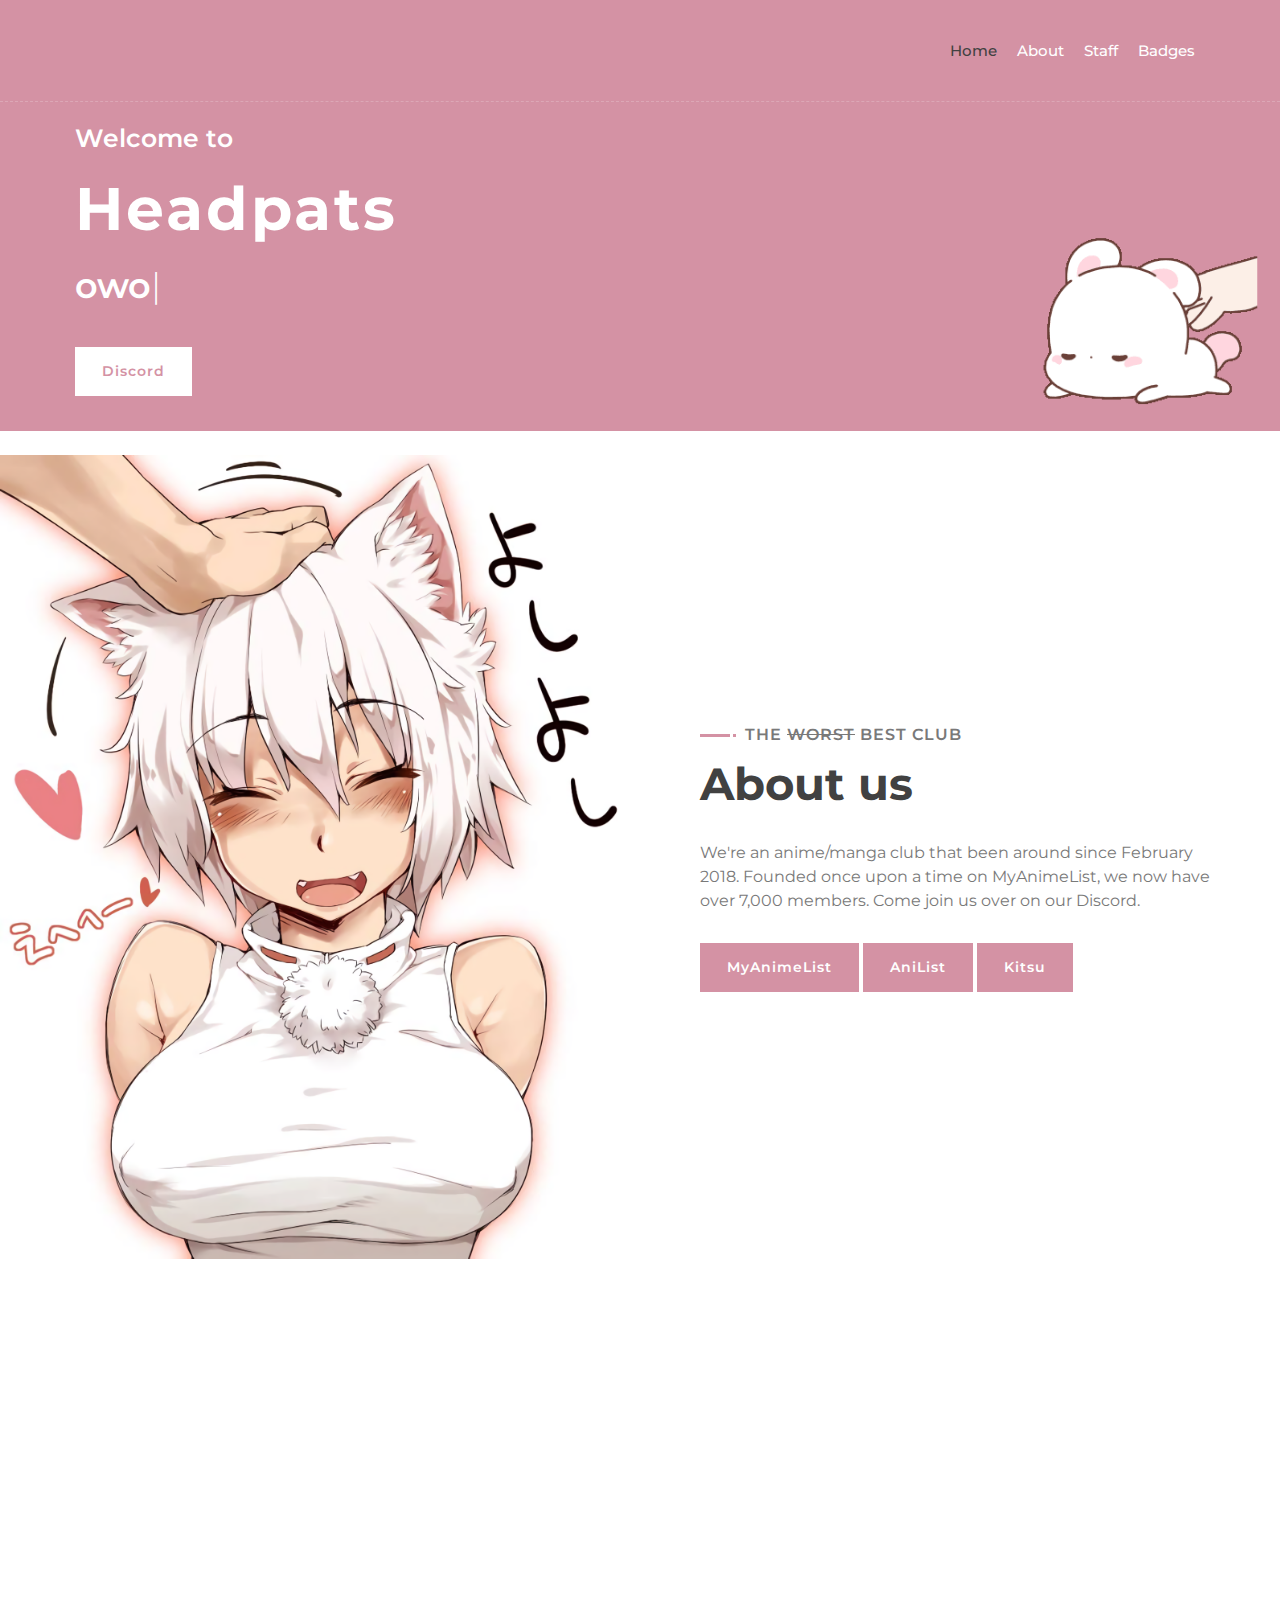
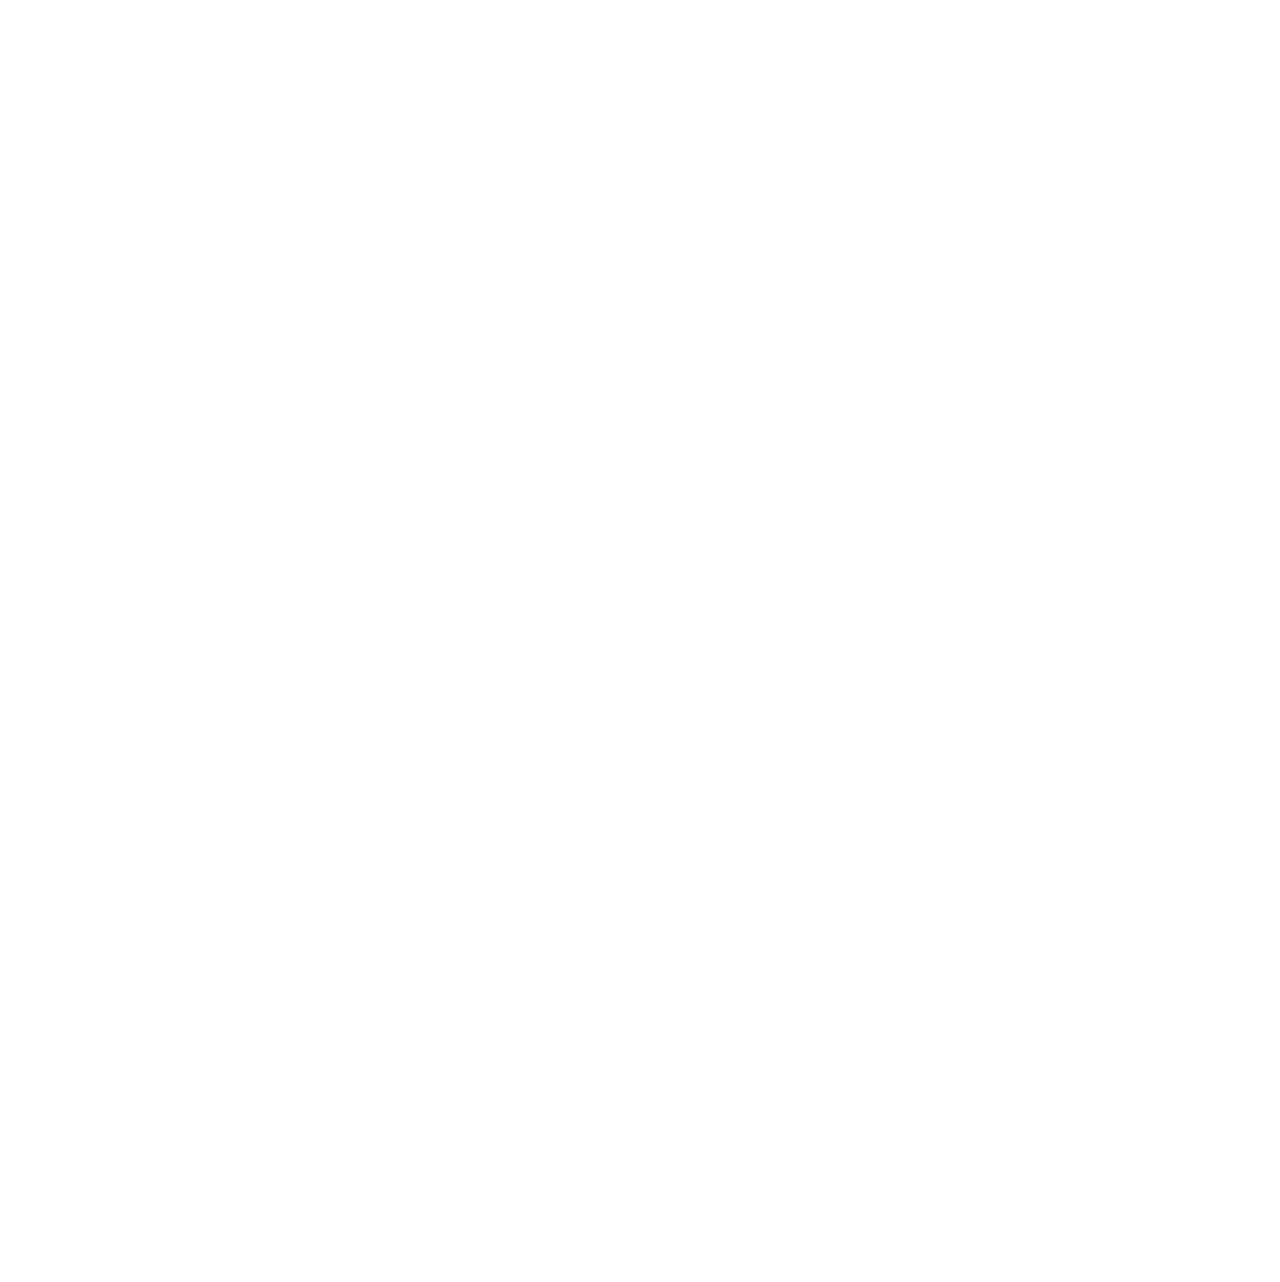
<file: index.html>
<!DOCTYPE html>
<html lang="en">
    <head>
        <meta charset="utf-8">
        <title>Headpats</title>
        <meta content="width=device-width, initial-scale=1.0" name="viewport">
        <meta content="headpats, headpat, anime, manga, club" name="keywords">
        <meta content="Hand goes on head." name="description">

        <!-- Favicon -->
        <link href="img/heart.ico" rel="icon">

        <!-- Google Font -->
        <link href="https://fonts.googleapis.com/css2?family=Montserrat:wght@300;400;500;600;700&display=swap" rel="stylesheet">

        <!-- CSS Libraries -->
        <link href="https://stackpath.bootstrapcdn.com/bootstrap/4.4.1/css/bootstrap.min.css" rel="stylesheet">
        <link href="https://cdnjs.cloudflare.com/ajax/libs/font-awesome/5.10.0/css/all.min.css" rel="stylesheet">
        <link href="lib/animate/animate.min.css" rel="stylesheet">
        <link href="lib/owlcarousel/assets/owl.carousel.min.css" rel="stylesheet">
        <link href="lib/lightbox/css/lightbox.min.css" rel="stylesheet">

        <!-- Template Stylesheet -->
        <link href="css/style.css" rel="stylesheet">
    </head>

    <body data-spy="scroll" data-target=".navbar" data-offset="51">
        <!-- Nav Bar Start -->
        <div class="navbar navbar-expand-lg bg-light navbar-light">
            <div class="container-fluid">
                <a href="index.html" class="navbar-brand"></a>
                <button type="button" class="navbar-toggler" data-toggle="collapse" data-target="#navbarCollapse">
                    <span class="navbar-toggler-icon"></span>
                </button>

                <div class="collapse navbar-collapse justify-content-between" id="navbarCollapse">
                    <div class="navbar-nav ml-auto">
                        <a href="#home" class="nav-item nav-link active">Home</a>
                        <a href="#about" class="nav-item nav-link">About</a>
						<a href="#staff" class="nav-item nav-link">Staff</a>
                        <a href="#badges" class="nav-item nav-link">Badges</a>
                    </div>
                </div>
            </div>
        </div>
        <!-- Nav Bar End -->


        <!-- Hero Start -->
        <div class="hero" id="home">
            <div class="container-fluid">
                <div class="row align-items-center">
                    <div class="col-sm-12 col-md-6">
                        <div class="hero-content">
                            <div class="hero-text">
                                <p>Welcome to</p>
                                <h1>Headpats</h1>
                                <h2></h2>
                                <div class="typed-text">owo, what's this?, *notices you have a hand*, uwu, someone's useful, *puts hand on head*, hehehe, your hand is so big, </div>
                            </div>
                            <div class="hero-btn">
                                <a class="btn" href="https://discord.gg/tvgPJGw" target="_blank">Discord</a>
                            </div>
                        </div>
                    </div>
                    <div class="col-sm-12 col-md-6 d-none d-md-block">
                        <div class="hero-image">
                            <img src="img/bunnypat-2.gif" alt="Hero Image">
                        </div>
                    </div>
                </div>
            </div>
        </div>
        <!-- Hero End -->
<br>		
        <!-- About Start -->
        <div class="about wow fadeInUp" data-wow-delay="0.1s" id="about">
            <div class="container-fluid">
                <div class="row align-items-center">
                    <div class="col-lg-6">
                        <div class="about-img hidewhensmall">
                            <img src="img/337222.png" alt="Image">
                        </div>
                    </div>
                    <div class="col-lg-6">
                        <div class="about-content">
                            <div class="section-header text-left">
                                <p>The <strike>worst</strike> best club</p>
                                <h2>About us</h2>
                            </div>
                            <div class="about-text">
                                <p>
                                    We're an anime/manga club that been around since February 2018. Founded once upon a time on MyAnimeList, we now have over 7,000 members. Come join us over on our Discord.
                                </p>
								
                            </div>
                            <div class="skills">
                             
                            </div>
                            <a class="btn" href="https://myanimelist.net/clubs.php?cid=75378" target="_blank">MyAnimeList</a> <a class="btn" href="https://anilist.co/forum/thread/20146" target="_blank">AniList</a> <a class="btn" href="https://kitsu.io/groups/headpats-92f104e5-ac66-4504-b067-1094f9f33c8c" target="_blank">Kitsu</a>
                        </div>
                    </div>
                </div>
            </div>
        </div>
        <!-- About End -->

		
        <!-- Testimonial Start -->
        <div class="testimonial wow fadeInUp" data-wow-delay="0.1s" id="staff">
            <div class="container">
                <div class="testimonial-icon">
                    <i class="fa fa-quote-left"></i>
                </div>
                <div class="owl-carousel testimonials-carousel">
					<div class="testimonial-item">
                        <div class="testimonial-img">
                            <img src="img/hands/veins.jpg" alt="Image">
                        </div>
                        <div class="testimonial-text">
                            <p>
                                "I love my.... uhh... (((degenerates in headpats)))"
                            </p>
                            <h3>Dad</h3>
                            <h4>Sensei</h4>
                        </div>
                    </div>
					<div class="testimonial-item">
                        <div class="testimonial-img">
                            <img src="img/hands/ritual.jpg" alt="Image">
                        </div>
                        <div class="testimonial-text">
                            <p>
                                "We need a competitive headpatting esports league"
                            </p>
                            <h3>BladeVortex</h3>
                            <h4>Senpai</h4>
                        </div>
                    </div>
                    <div class="testimonial-item">
                        <div class="testimonial-img">
                            <img src="img/hands/longegg.png" alt="Image">
                        </div>
                        <div class="testimonial-text">
                            <p>
                                "headpats more like HEADFATS haAAaaaAaa"
                            </p>
                            <h3>Mei</h3>
                            <h4>Sensei</h4>
                        </div>
                    </div>
                    <div class="testimonial-item">
                        <div class="testimonial-img">
                            <img src="img/hands/banana.jpg" alt="Image">
                        </div>
                        <div class="testimonial-text">
                            <p>
                                "I gave out so many headpats my computer crashed"
                            </p>
                            <h3>MrSearchEngine</h3>
                            <h4>Senpai</h4>
                        </div>
                    </div>
					<div class="testimonial-item">
                        <div class="testimonial-img">
                            <img src="img/hands/coffee.jpg" alt="Image">
                        </div>
                        <div class="testimonial-text">
                            <p>
                                "how dare you not give me headpat"
                            </p>
                            <h3>Gabae</h3>
                            <h4>Senpai</h4>
                        </div>
                    </div>
                    <div class="testimonial-item">
                        <div class="testimonial-img">
                            <img src="img/hands/pepper.jpg" alt="Image">
                        </div>
                        <div class="testimonial-text">
                            <p>
                                "so many headpats"
                            </p>
                            <h3>Yami</h3>
                            <h4>Sensei</h4>
                        </div>
                    </div>
					<div class="testimonial-item">
                        <div class="testimonial-img">
                            <img src="img/hands/murder.jpg" alt="Image">
                        </div>
                        <div class="testimonial-text">
                            <p>
                                "I will rob the headpat bank"
                            </p>
                            <h3>Aleraan</h3>
                            <h4>Senpai</h4>
                        </div>
                    </div>


					<div class="testimonial-item">
                        <div class="testimonial-img">
                            <img src="img/hands/veins3.jpg" alt="Image">
                        </div>
                        <div class="testimonial-text">
                            <p>
                                "the only bot worth using is headpats"
                            </p>
                            <h3>Espada Eddy</h3>
                            <h4>Sensei</h4>
                        </div>
                    </div>
					<div class="testimonial-item">
                        <div class="testimonial-img">
                            <img src="img/hands/grass.jpg" alt="Image">
                        </div>
                        <div class="testimonial-text">
                            <p>
                                "do you want egg too?"
                            </p>
                            <h3>Luna</h3>
                            <h4>Senpai</h4>
                        </div>
                    </div>
					<div class="testimonial-item">
                        <div class="testimonial-img">
                            <img src="img/hands/veins2.jpg" alt="Image">
                        </div>
                        <div class="testimonial-text">
                            <p>
                                "headpats is built on nonsense and @everyone"
                            </p>
                            <h3>Tree</h3>
                            <h4>Sensei</h4>
                        </div>
                    </div>
					<div class="testimonial-item">
                        <div class="testimonial-img">
                            <img src="img/hands/window.jpg" alt="Image">
                        </div>
                        <div class="testimonial-text">
                            <p>
                                "I wnt ma headpat"
                            </p>
                            <h3>Arca</h3>
                            <h4>Senpai</h4>
                        </div>
                    </div>
					<div class="testimonial-item">
                        <div class="testimonial-img">
                            <img src="img/hands/hair.jpg" alt="Image">
                        </div>
                        <div class="testimonial-text">
                            <p>
                                "No tagging the senpai. That's three headpats off from you."
                            </p>
                            <h3>Rahka</h3>
                            <h4>Senpai</h4>
                        </div>
                    </div>
                </div>
            </div>
        </div>
        <!-- Testimonial End -->


        <!-- Portfolio Start -->
        <div class="portfolio wow fadeInUp" data-wow-delay="0.1s" id="badges">
            <div class="container">
                <div class="section-header text-center wow zoomIn" data-wow-delay="0.1s">
                    <h2>Badges</h2>
                    <p>filtered by category</p>
                </div>
                <div class="row">
                    <div class="col-12">
                        <ul id="portfolio-filter">
                            <li data-filter="*" class="filter-active">All</li>
                            <li data-filter=".filter-12">December</li>
                        </ul>
                    </div>
                </div>
                <div class="row portfolio-container">
					<div class="col-lg-4 col-md-6 col-sm-12 portfolio-item filter-12 wow fadeInUp" data-wow-delay="0.0s">
                        <div class="portfolio-wrap">
                            <div class="portfolio-img">
                                <img src="img/badges/Ciel/ciel1.png" alt="Image">
                            </div>
                        </div>
                    </div>
					<div class="col-lg-4 col-md-6 col-sm-12 portfolio-item filter-12 wow fadeInUp" data-wow-delay="0.0s">
                        <div class="portfolio-wrap">
                            <div class="portfolio-img">
                                <img src="img/badges/Hinata Kawamoto/kawamoto.png" alt="Image">
                            </div>
                        </div>
                    </div>
					<div class="col-lg-4 col-md-6 col-sm-12 portfolio-item filter-12 wow fadeInUp" data-wow-delay="0.0s">
                        <div class="portfolio-wrap">
                            <div class="portfolio-img">
                                <img src="img/badges/Megumin/megu1.png" alt="Image">
                            </div>
                        </div>
                    </div>
					<div class="col-lg-4 col-md-6 col-sm-12 portfolio-item filter-12 wow fadeInUp" data-wow-delay="0.0s">
                        <div class="portfolio-wrap">
                            <div class="portfolio-img">
                                <img src="img/badges/Megumin/megu2.png" alt="Image">
                            </div>
                        </div>
                    </div>
					<div class="col-lg-4 col-md-6 col-sm-12 portfolio-item filter-12 wow fadeInUp" data-wow-delay="0.0s">
                        <div class="portfolio-wrap">
                            <div class="portfolio-img">
                                <img src="img/badges/Mai/mai1.png" alt="Image">
                            </div>
                        </div>
                    </div>
					<div class="col-lg-4 col-md-6 col-sm-12 portfolio-item filter-12 wow fadeInUp" data-wow-delay="0.0s">
                        <div class="portfolio-wrap">
                            <div class="portfolio-img">
                                <img src="img/badges/Mai/mai2.png" alt="Image">
                            </div>
                        </div>
                    </div>
					<div class="col-lg-4 col-md-6 col-sm-12 portfolio-item filter-12 wow fadeInUp" data-wow-delay="0.0s">
                        <div class="portfolio-wrap">
                            <div class="portfolio-img">
                                <img src="img/badges/Yui/yui1.png" alt="Image">
                            </div>
                        </div>
                    </div>
					<div class="col-lg-4 col-md-6 col-sm-12 portfolio-item filter-12 wow fadeInUp" data-wow-delay="0.0s">
                        <div class="portfolio-wrap">
                            <div class="portfolio-img">
                                <img src="img/badges/Yui/yui2.png" alt="Image">
                            </div>
                        </div>
                    </div>
                </div>
            </div>
        </div>
        <!-- Portfolio End -->

        <!-- Pre Loader -->

        <div id="loader" class="show">
            <div class="loader"></div>
        </div>
        
        <!-- JavaScript Libraries -->
        <script src="https://code.jquery.com/jquery-3.4.1.min.js"></script>
        <script src="https://stackpath.bootstrapcdn.com/bootstrap/4.4.1/js/bootstrap.bundle.min.js"></script>
        <script src="lib/easing/easing.min.js"></script>
        <script src="lib/wow/wow.min.js"></script>
        <script src="lib/waypoints/waypoints.min.js"></script>
        <script src="lib/typed/typed.min.js"></script>
        <script src="lib/owlcarousel/owl.carousel.min.js"></script>
        <script src="lib/isotope/isotope.pkgd.min.js"></script>
        <script src="lib/lightbox/js/lightbox.min.js"></script>
        
        <!-- Contact Javascript File -->
        <script src="mail/jqBootstrapValidation.min.js"></script>
        <script src="mail/contact.js"></script>

        <!-- Template Javascript -->
        <script src="js/main.js"></script>
    </body>
</html>
</file>
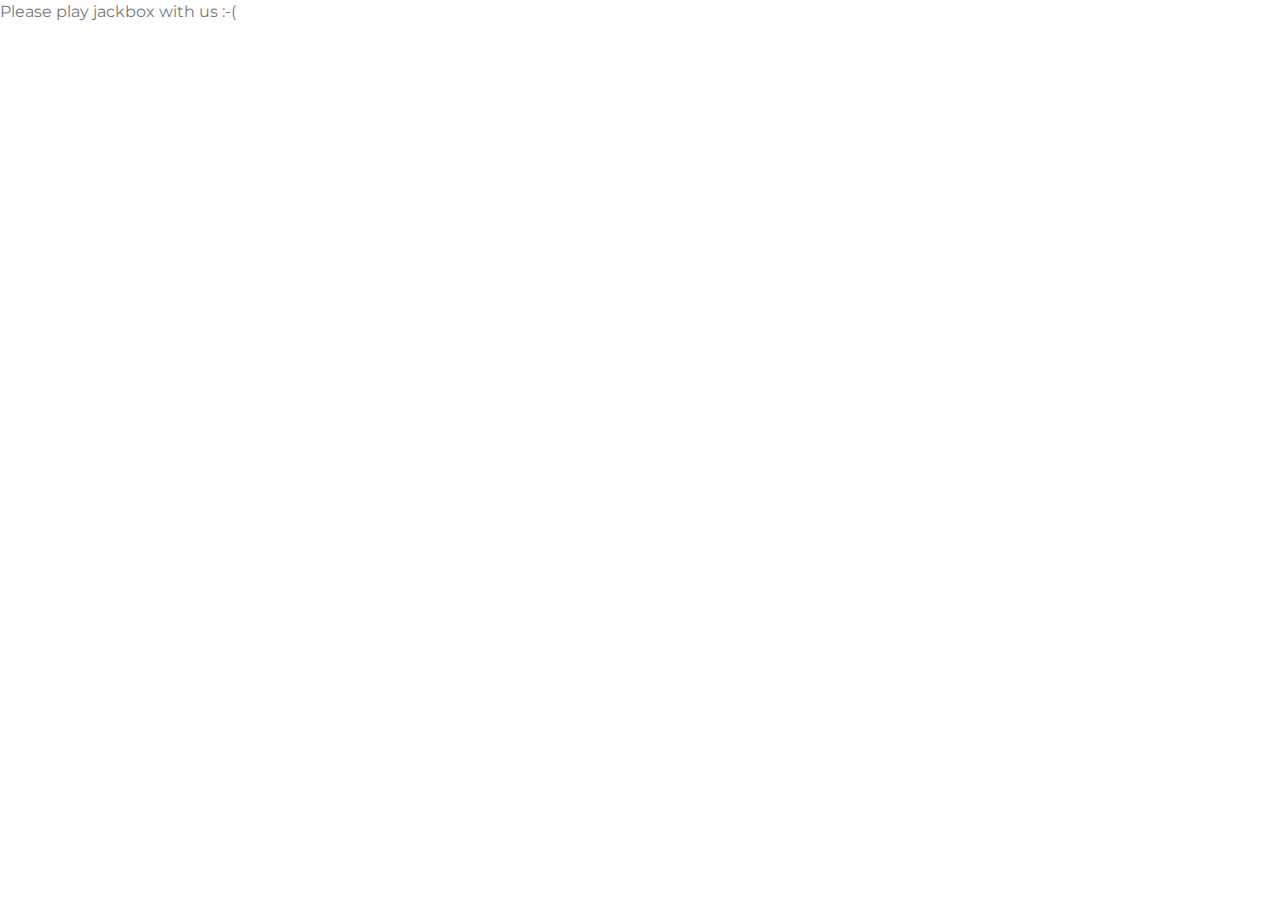
<file: jackbox.html>
<!DOCTYPE html>
<html lang="en">
    <head>
        <meta charset="utf-8">
        <title>Headpats</title>
        <meta content="width=device-width, initial-scale=1.0" name="viewport">
        <meta content="headpats, headpat, anime, manga, club" name="keywords">
        <meta content="Please play jackbox with us :-(" name="description">

        <!-- Favicon -->
        <link href="img/heart.ico" rel="icon">

        <!-- Google Font -->
        <link href="https://fonts.googleapis.com/css2?family=Montserrat:wght@300;400;500;600;700&display=swap" rel="stylesheet">

        <!-- CSS Libraries -->
        <link href="https://stackpath.bootstrapcdn.com/bootstrap/4.4.1/css/bootstrap.min.css" rel="stylesheet">
        <link href="https://cdnjs.cloudflare.com/ajax/libs/font-awesome/5.10.0/css/all.min.css" rel="stylesheet">
        <link href="lib/animate/animate.min.css" rel="stylesheet">
        <link href="lib/owlcarousel/assets/owl.carousel.min.css" rel="stylesheet">
        <link href="lib/lightbox/css/lightbox.min.css" rel="stylesheet">

        <!-- Template Stylesheet -->
        <link href="css/style.css" rel="stylesheet">
    </head>
	<body data-spy="scroll" data-target=".navbar" data-offset="51">
	<p>Please play jackbox with us :-(</p>
	</body>
</file>
<file: css/style.css>
/*******************************/
/********* General CSS *********/
/*******************************/
body {
    color: #797979;
    background: #ffffff;
    font-family: 'Montserrat', sans-serif;
}

h1,
h2, 
h3, 
h4,
h5, 
h6 {
    color: #414141;
}

a {
    color: #313131;
    transition: .3s;
}

a:hover,
a:active,
a:focus {
    color: #414141;
    outline: none;
    text-decoration: none;
}

.btn:focus,
.form-control:focus {
    box-shadow: none;
}

.container-fluid {
    max-width: 1366px;
}

.btn {
    padding: 12px 25px;
    font-size: 14px;
    font-weight: 600;
    letter-spacing: 1px;
    color: #ffffff;
    background: #D492A4;
    border: 2px solid transparent;
    border-radius: 0;
    box-shadow: inset 0 0 0 50px #D492A4;
    transition: ease-out 0.3s;
    -webkit-transition: ease-out 0.3s;
    -moz-transition: ease-out 0.3s;
}

.btn:hover {
    color: #D492A4;
    background: transparent;
    box-shadow: inset 0 0 0 0 #D492A4;
    border-color: #D492A4;
}

#loader {
    position: fixed;
    top: 0;
    right: 0;
    bottom: 0;
    left: 0;
    display: flex;
    align-items: center;
    justify-content: center;
    background: #ffffff;
    opacity: 0;
    visibility: hidden;
    -webkit-transition: opacity .3s ease-out, visibility 0s linear .3s;
    -o-transition: opacity .3s ease-out, visibility 0s linear .3s;
    transition: opacity .3s ease-out, visibility 0s linear .3s;
    z-index: 999;
}

#loader.show {
    -webkit-transition: opacity .6s ease-out, visibility 0s linear 0s;
    -o-transition: opacity .6s ease-out, visibility 0s linear 0s;
    transition: opacity .6s ease-out, visibility 0s linear 0s;
    visibility: visible;
    opacity: 1;
}

#loader .loader {
    position: relative;
    width: 45px;
    height: 45px;
    border: 5px solid #dddddd;
    border-top: 5px solid #D492A4;
    border-radius: 50%;
    -webkit-animation: spin 2s linear infinite;
    animation: spin 2s linear infinite;
}

@-webkit-keyframes spin {
    0% { -webkit-transform: rotate(0deg); }
    100% { -webkit-transform: rotate(360deg); }
}

@keyframes spin {
    0% { transform: rotate(0deg); }
    100% { transform: rotate(360deg); }
}

.back-to-top {
    position: fixed;
    display: none;
    width: 44px;
    height: 44px;
    padding: 8px 0;
    text-align: center;
    line-height: 1;
    font-size: 22px;
    right: 15px;
    bottom: 15px;
    z-index: 9;
}

.back-to-top i {
    color: #ffffff;
}

.back-to-top:hover i {
    color: #414141;
}


/**********************************/
/*********** Nav Bar CSS **********/
/**********************************/
.navbar {
    position: relative;
    transition: .5s;
    z-index: 999;
}

.navbar.nav-sticky {
    position: fixed;
    top: 0;
    width: 100%;
    box-shadow: 0 2px 5px rgba(0, 0, 0, .3);
}

.navbar .navbar-brand {
    margin: 0;
    font-size: 45px;
    line-height: 0px;
    font-weight: 700;
    letter-spacing: 2px;
    transition: .5s;
    
}

.navbar .navbar-brand img {
    max-width: 100%;
    max-height: 40px;
}

.navbar .dropdown-menu {
    margin-top: 0;
    border: 0;
    border-radius: 0;
    background: #f8f9fa;
}

@media (min-width: 992px) {
    .navbar {
        position: absolute;
        width: 100%;
        padding: 30px 60px;
        background: transparent !important;
        border-bottom: 1px dashed rgba(256, 256, 256, .2);
        z-index: 9;
    }
    
    .navbar.nav-sticky {
        padding: 10px 60px;
        background: #ffffff !important;
    }
    
    .navbar .navbar-brand {
        color: #ffffff;
    }
    
    .navbar.nav-sticky .navbar-brand {
        color: #D492A4;
    }

    .navbar-light .navbar-nav .nav-link,
    .navbar-light .navbar-nav .nav-link:focus {
        padding: 10px 10px 8px 10px;
        color: #ffffff;
        font-size: 15px;
        font-weight: 500;
    }
    
    .navbar-light.nav-sticky .navbar-nav .nav-link,
    .navbar-light.nav-sticky .navbar-nav .nav-link:focus {
        color: #414141;
    }

    .navbar-light .navbar-nav .nav-link:hover,
    .navbar-light .navbar-nav .nav-link.active {
        color: #414141;
    }
    
    .navbar-light.nav-sticky .navbar-nav .nav-link:hover,
    .navbar-light.nav-sticky .navbar-nav .nav-link.active {
        color: #D492A4;
    }
}

@media (max-width: 991.98px) {   
    .navbar {
        padding: 15px;
        background: #ffffff !important;
    }
    
    .navbar .navbar-brand {
        color: #D492A4;
    }
    
    .navbar .navbar-nav {
        margin-top: 15px;
    }
    
    .navbar a.nav-link {
        padding: 5px;
    }
    
    .navbar .dropdown-menu {
        box-shadow: none;
    }
}


/*******************************/
/********** Hero CSS ***********/
/*******************************/
.hero {
    position: relative;
    width: 100%;
    margin-bottom: 45px;
    padding: 120px 0 0 0;
    overflow: hidden;
    background: #D492A4;
    background-position: center;
    background-repeat: no-repeat;
    background-size: cover;
}

.hero .container-fluid {
    padding: 0;
}

.hero .hero-image {
    position: relative;
    text-align: right;
    padding-right: 0px;
}

.hero .hero-image img {
    max-width: 251px;
    max-height: 269px;
}

.hero .hero-content {
    position: relative;
    padding-left: 75px;
    display: flex;
    align-items: flex-start;
    justify-content: center;
    flex-direction: column;
}

.hero .hero-text p {
    color: #ffffff;
    font-size: 25px;
    font-weight: 600;
    margin-bottom: 15px;
}

.hero .hero-text h1 {
    color: #ffffff;
    font-size: 60px;
    font-weight: 700;
    letter-spacing: 3px;
    margin-bottom: 15px;
}

.hero .hero-text h2 {
    display: inline-block;
    margin: 0;
    height: 35px;
    color: #ffffff;
    font-size: 35px;
    font-weight: 600;
}

.hero .hero-text .typed-text {
    display: none;
}

.hero .hero-text .typed-cursor {
    font-size: 35px;
    font-weight: 300;
    color: #ffffff;
}

.hero .hero-btn .btn {
    margin-top: 35px;
	margin-bottom: 35px;
    color: #D492A4;
    background: #ffffff;
    box-shadow: inset 0 0 0 50px #ffffff;
}

.hero .hero-btn-2 .btn {
    margin-top: 4px;
    color: #D492A4;
    background: #ffffff;
    box-shadow: inset 0 0 0 50px #ffffff;
}

.hero .hero-btn .btn:hover {
    color: #ffffff;
    background: transparent;
    box-shadow: inset 0 0 0 0 #ffffff;
    border-color: #ffffff;
}

.hero .hero-btn-2 .btn:hover {
    color: #ffffff;
    background: transparent;
    box-shadow: inset 0 0 0 0 #ffffff;
    border-color: #ffffff;
}



@media (max-width: 991.98px) {
    .hero {
        padding-top: 60px;
    }
    
    .hero .hero-content {
        padding: 0 15px;
    }
    
    .hero .hero-text p {
        font-size: 20px;
    }
    
    .hero .hero-text h1 {
        font-size: 45px;
    }
    
    .hero .hero-text h2 {
        font-size: 25px;
        height: 25px;
    }
    
    .hero .hero-btn .btn {
        padding: 12px 30px;
        letter-spacing: 1px;
    }
	
	.hero .hero-btn-2 .btn {
        padding: 12px 30px;
        letter-spacing: 1px;
    }
}

@media (max-width: 767.98px) {
    .hero {
        padding-top: 60px;
        padding-bottom: 60px;
    }
    
    .hero,
    .hero .hero-text,
    .hero .hero-btn {
        width: 100%;
        text-align: center;
    }
	
	.hero .hero-btn-2 {
        width: 100%;
        text-align: center;
    }
    
    .hero .hero-text p {
        font-size: 18px;
    }
    
    .hero .hero-text h1 {
        font-size: 35px;
    }
    
    .hero .hero-text h2 {
        font-size: 22px;
        height: 22px;
    }
    
    .hero .hero-btn .btn {
        padding: 10px 15px;
        letter-spacing: 1px;
    }
}

@media (max-width: 575.98px) {
    .hero .hero-text p {
        font-size: 16px;
    }
    
    .hero .hero-text h1 {
        font-size: 30px;
    }
    
    .hero .hero-text h2 {
        font-size: 18px;
        height: 18px;
    }
    
    .hero .hero-btn .btn {
        padding: 8px 10px;
        letter-spacing: 0;
    }
	    .hero .hero-btn-2 .btn {
        padding: 8px 10px;
        letter-spacing: 0;
    }
}


/*******************************/
/******* Section Header ********/
/*******************************/
.section-header {
    position: relative;
    margin-bottom: 45px;
}

.section-header p {
    display: inline-block;
    margin: 0 30px;
    margin-bottom: 10px;
    padding-left: 15px;
    position: relative;
    font-size: 16px;
    font-weight: 600;
    letter-spacing: 1px;
    text-transform: uppercase;
    background: #ffffff;
}

.section-header p::before {
    position: absolute;
    content: "";
    height: 3px;
    top: 11px;
    right: 0;
    left: -30px;
    background: #D492A4;
    z-index: -1;
}

.section-header p::after {
    position: absolute;
    content: "";
    width: 3px;
    height: 3px;
    top: 11px;
    left: 3px;
    background: #D492A4;
    z-index: 1;
}

.section-header h2 {
    margin: 0;
    position: relative;
    font-size: 45px;
    font-weight: 700;
}

@media (max-width: 767.98px) {
    .section-header h2 {
        font-size: 30px;
    }
}


/*******************************/
/********** About CSS **********/
/*******************************/
.about {
    position: relative;
    width: 100%;
    margin: -45px 0 45px 0;
}


.about .col-lg-6 {
    padding: 0;
}

.about .section-header {
    margin-bottom: 30px;
}

.about .about-img {
    position: relative;
    height: 100%;
}

.about .about-img img {
    position: relative;
    width: 100%;
    height: 100%;
    object-fit: cover;
}

@media (max-width: 991.98px) {
.about .about-img {
    display: none;
}

.about .about-img img {
    display: none;
}
}

.about .about-content {
    padding: 0 60px;
}

.about .about-text p {
    font-size: 16px;
}

.about .skills {
    margin-bottom: 30px;
}

.about .skill-name {
    margin-top: 15px;
}

.about .skill-name p {
    display: inline-block;
    margin-bottom: 5px;
    font-size: 16px;
    font-weight: 400;
}

.about .skill-name p:last-child {
    float: right;
}

.about .progress {
    height: 10px;
    border-radius: 10px;
    background: #dddddd;
}

.about .progress .progress-bar {
    width: 0px;
    background: #D492A4;
    border-radius: 10px;
    transition: 2s;
}

.about .about-text a.btn {
    margin-top: 15px;
}

@media (max-width: 991.98px) {
    .about .about-content {
        padding: 45px 15px 0 15px;
    }
}


.about {
    position: relative;
    width: 100%;
    margin: -45px 0 45px 0;
}

.about .col-lg-6 {
    padding: 0;
}

.about .section-header {
    margin-bottom: 30px;
}

.about .about-img {
    position: relative;
    height: 100%;
}

.about .about-img img {
    position: relative;
    width: 100%;
    height: 100%;
    object-fit: cover;
}

.about .about-content {
    padding: 0 60px;
}

.about .about-text p {
    font-size: 16px;
}

.about .skills {
    margin-bottom: 30px;
}

.about .skill-name {
    margin-top: 15px;
}

.about .skill-name p {
    display: inline-block;
    margin-bottom: 5px;
    font-size: 16px;
    font-weight: 400;
}

.about .skill-name p:last-child {
    float: right;
}

.about .progress {
    height: 10px;
    border-radius: 10px;
    background: #dddddd;
}

.about .progress .progress-bar {
    width: 0px;
    background: #D492A4;
    border-radius: 10px;
    transition: 2s;
}

.about .about-text a.btn {
    margin-top: 15px;
}

@media (max-width: 991.98px) {
    .about .about-content {
        padding: 45px 15px 0 15px;
    }
}


/*******************************/
/******* Experience CSS ********/
/*******************************/
.experience {
    position: relative;
    padding: 45px 0 15px 0;
}

.experience .timeline {
    position: relative;
    width: 100%;
}

.experience .timeline::after {
    content: '';
    position: absolute;
    width: 2px;
    background: #D492A4;
    top: 0;
    bottom: 0;
    left: 50%;
    margin-left: -1px;
}

.experience .timeline .timeline-item {
    position: relative;
    background: inherit;
    width: 50%;
    margin-bottom: 30px;
}

.experience .timeline .timeline-item.left {
    left: 0;
    padding-right: 30px;
}

.experience .timeline .timeline-item.right {
    left: 50%;
    padding-left: 30px;
}

.experience .timeline .timeline-item::after {
    content: '';
    position: absolute;
    width: 16px;
    height: 16px;
    top: 48px;
    right: -8px;
    background: #ffffff;
    border: 2px solid #D492A4;
    border-radius: 16px;
    z-index: 1;
}

.experience .timeline .timeline-item.right::after {
    left: -8px;
}

.experience .timeline .timeline-item::before {
  content: '';
  position: absolute;
  width: 0;
  height: 0;
  top: 46px;
  right: 10px;
  z-index: 1;
  border: 10px solid;
  border-color: transparent transparent transparent #dddddd;
}

.experience .timeline .timeline-item.right::before {
  left: 10px;
  border-color: transparent #dddddd transparent transparent;
}

.experience .timeline .timeline-date {
    position: absolute;
    width: 100%;
    top: 44px;
    font-size: 16px;
    font-weight: 600;
    color: #D492A4;
    text-transform: uppercase;
    letter-spacing: 1px;
    z-index: 1;
}

.experience .timeline .timeline-item.left .timeline-date {
    text-align: left;
    left: calc(100% + 55px);
}

.experience .timeline .timeline-item.right .timeline-date {
    text-align: right;
    right: calc(100% + 55px);
}

.experience .timeline .timeline-text {
    padding: 30px;
    background: #ffffff;
    position: relative;
    border-right: 5px solid #dddddd;
    box-shadow: 0 0 60px rgba(0, 0, 0, .08);
}

.experience .timeline .timeline-item.right .timeline-text {
    border-right: none;
    border-left: 5px solid #dddddd;
}

.experience .timeline .timeline-text h2 {
    margin: 0 0 5px 0;
    font-size: 22px;
    font-weight: 600;
}

.experience .timeline .timeline-text h4 {
    margin: 0 0 10px 0;
    font-size: 16px;
    font-style: italic;
    font-weight: 400;
}

.experience .timeline .timeline-text p {
    margin: 0;
    font-size: 16px;
}

@media (max-width: 767.98px) {
    .experience .timeline::after {
        left: 8px;
    }

    .experience .timeline .timeline-item {
        width: 100%;
        padding-left: 38px;
    }
    
    .experience .timeline .timeline-item.left {
        padding-right: 0;
    }
    
    .experience .timeline .timeline-item.right {
        left: 0%;
        padding-left: 38px;
    }

    .experience .timeline .timeline-item.left::after, 
    .experience .timeline .timeline-item.right::after {
        left: 0;
    }
    
    .experience .timeline .timeline-item.left::before,
    .experience .timeline .timeline-item.right::before {
        left: 18px;
        border-color: transparent #dddddd transparent transparent;
    }
    
    .experience .timeline .timeline-item.left .timeline-date,
    .experience .timeline .timeline-item.right .timeline-date {
        position: relative;
        top: 0;
        right: auto;
        left: 0;
        text-align: left;
        margin-bottom: 10px;
    }
    
    .experience .timeline .timeline-item.left .timeline-text,
    .experience .timeline .timeline-item.right .timeline-text {
        border-right: none;
        border-left: 5px solid #dddddd;
    }
}


/*******************************/
/********* Service CSS *********/
/*******************************/
.service {
    position: relative;
    width: 100%;
    padding: 45px 0 15px 0;
}

.service .service-item {
    position: relative;
    margin-bottom: 30px;
    display: flex;
    align-items: center;
    box-shadow: inset 0 0 0 0 transparent;
    transition: ease-out 0.5s;
}

.service .service-item:hover {
    box-shadow: inset 800px 0 0 0 #D492A4;
}

.service .service-icon {
    position: relative;
    width: 150px;
    min-height: 150px;
    display: flex;
    align-items: center;
    justify-content: center;
    border: 1px solid #D492A4;
    background: #ffffff;
}

.service .service-icon i {
    position: relative;
    font-size: 60px;
    color: #D492A4;
    transition: .3s;
}

.service .service-item:hover i {
    font-size: 75px;
}

.service .service-text {
    position: relative;
    width: calc(100% - 120px);
    padding: 0 30px;
}

.service .service-text h3 {
    margin-bottom: 10px;
    font-size: 20px;
    font-weight: 600;
    transition: 1s;
}

.service .service-text p {
    margin: 0;
    font-size: 16px;
    transition: 1s;
}

.service .service-item:hover .service-text h3,
.service .service-item:hover .service-text p {
    color: #ffffff;
}

@media (max-width: 575.98px) {
    .service .service-text h3 {
        font-size: 16px;
        margin-bottom: 5px;
    }
    
    .service .service-text p {
        font-size: 14px;
    }
}


/*******************************/
/******** Portfolio CSS ********/
/*******************************/
.portfolio {
    position: relative;
    padding: 45px 0 15px 0;
}

.portfolio #portfolio-filter {
    padding: 0;
    margin: -15px 0 25px 0;
    list-style: none;
    font-size: 0;
    text-align: center;
}

.portfolio #portfolio-filter li {
    cursor: pointer;
    display: inline-block;
    margin: 5px;
    padding: 6px 12px;
    font-size: 14px;
    font-weight: 600;
    color: #ffffff;
    background: #D492A4;
    border: 2px solid transparent;
    border-radius: 0;
    box-shadow: inset 0 0 0 50px #D492A4;
    transition: ease-out 0.3s;
    -webkit-transition: ease-out 0.3s;
    -moz-transition: ease-out 0.3s;
}

.portfolio #portfolio-filter li:hover,
.portfolio #portfolio-filter li.filter-active {
    color: #D492A4;
    background: transparent;
    box-shadow: inset 0 0 0 0 #D492A4;
    border-color: #D492A4;
}

.portfolio .portfolio-item {
    position: relative;
	padding-bottom: 30px;
}

.portfolio .portfolio-wrap {
    position: relative;
    width: 100%;
}

.portfolio .portfolio-img {
    position: relative;
    overflow: hidden;
}

.portfolio .portfolio-img img {
    position: relative;
    width: 100%; 
    height: 100%; 
    object-fit: contain;
}

.portfolio .portfolio-text {
    position: relative;
    height: 60px;
    width: calc(100% - 30px);
    margin: -30px 15px 30px 15px;
    display: flex;
    align-items: center;
    background: #ffffff;
    box-shadow: 0 0 15px rgba(0, 0, 0, .12);
}

.portfolio .portfolio-text h3 {
    width: calc(100% - 70px);
    font-size: 18px;
    font-weight: 600;
    margin: 0 0 0 15px;
    white-space: nowrap;
    overflow: hidden;
}

.portfolio .portfolio-text a.btn {
    width: 50px;
    height: 50px;
    padding: 0 0 2px 1px;
    display: flex;
    align-items: center;
    justify-content: center;
    font-size: 45px;
    font-weight: 100;
}

.portfolio .portfolio-item:hover a.btn {
    color: #D492A4;
    background: transparent;
    box-shadow: inset 0 0 0 0 #D492A4;
    border-color: #D492A4;
}


/*******************************/
/********* Banner CSS **********/
/*******************************/
.banner {
    position: relative;
    width: 100%;
    margin: 45px 0;
    padding: 90px 0;
    background: #D492A4;
}

.banner .container {
    max-width: 750px;
    text-align: center;
}

.banner .section-header {
    margin-bottom: 20px;
}

.banner .section-header p {
    color: #414141;
    background: transparent;
}

.banner .section-header p::after {
    display: none;
}

.banner .section-header h2 {
    color: #ffffff;
}

.banner .section-header h2 span {
    color: #414141;
    font-size: 50px;
}

.banner .banner-text p {
    font-size: 18px;
    color: #ffffff;
}

.banner .banner-text .btn {
    margin-top: 15px;
    color: #D492A4;
    background: #ffffff;
    box-shadow: inset 0 0 0 50px #ffffff;
}

.banner .banner-text .btn:hover {
    color: #ffffff;
    background: transparent;
    box-shadow: inset 0 0 0 0 #ffffff;
    border-color: #ffffff;
}


/*******************************/
/********* Pricing CSS *********/
/*******************************/
.price {
    position: relative;
    width: 100%;
    padding: 45px 0 15px 0;
}

.price .row {
    padding: 0 15px;
}

.price .col-md-4 {
    padding: 0;
}

.price .price-item {
    position: relative;
    margin-bottom: 30px;
    background: #ffffff;
}

.price .featured-item {
    box-shadow: 0 0 30px rgba(0, 0, 0, .2);
    z-index: 1;
}

.price .price-header,
.price .price-body,
.price .price-footer {
    position: relative;
    text-align: center;
}

.price .price-header {
    padding: 45px 0 30px 0;
    color: #414141;
}

.price .price-item.featured-item .price-header {
    color: #D492A4;
}

.price .price-title h2 {
    font-size: 25px;
    font-weight: 400;
    text-transform: uppercase;
}

.price .price-prices h2 {
    font-size: 45px;
    font-weight: 700;
    margin-left: 10px;
}

.price .price-prices h2 small {
    position: absolute;
    font-size: 18px;
    font-weight: 400;
    margin-top: 9px;
    margin-left: -12px;
}

.price .price-prices h2 span {
    margin-left: 1px;
    font-size: 18px;
    font-weight: 400;
}

.price .price-item.featured-item h2 {
    color: #D492A4;
}

.price .price-body {
    padding: 0 0 20px 0;
}

.price .price-description ul {
    margin: 0;
    padding: 0;
    list-style: none;
}

.price .price-description ul li {
    padding: 0 0 20px 0;
}

.price .price-item .price-action {
    padding-bottom: 45px;
}

.price .price-item .price-action .btn {
    color: #ffffff;
    background: #414141;
    box-shadow: inset 0 0 0 50px #414141;
}

.price .price-item .price-action .btn:hover {
    color: #414141;
    background: transparent;
    box-shadow: inset 0 0 0 0 #414141;
    border-color: #414141;
}

.price .price-item.featured-item .price-action .btn {
    color: #ffffff;
    background: #D492A4;
    box-shadow: inset 0 0 0 50px #D492A4;
}

.price .price-item.featured-item .price-action .btn:hover {
    color: #D492A4;
    background: transparent;
    box-shadow: inset 0 0 0 0 #D492A4;
    border-color: #D492A4;
}


/*******************************/
/*********** Team CSS **********/
/*******************************/
.team {
    position: relative;
    width: 100%;
    padding: 45px 0 15px 0;
}

.team .team-item {
    position: relative;
    background: #ffffff;
    margin-bottom: 30px;
    display: flex;
    align-items: center;
    justify-content: flex-start;
    box-shadow: inset 0 0 0 0 transparent;
    transition: ease-out 0.5s;
}

.team .team-img {
    position: relative;
    width: 50%;
    overflow: hidden;
}

.team .team-img img {
    position: relative;
    width: 100%;
    transition: .5s;
}

.team .team-text {
    position: relative;
    width: 50%;
    padding: 0 30px;
}

.team .team-text h2 {
    color: #D492A4;
    font-size: 18px;
    font-weight: 600;
    margin-bottom: 5px;
    transition: 1s;
}

.team .team-text h4 {
    font-size: 14px;
    font-weight: 600;
    margin-bottom: 15px;
    transition: 1s;
}

.team .team-text p {
    margin-bottom: 20px;
    transition: 1s;
}

.team .team-social {
    position: relative;
    display: flex;
    align-items: center;
    justify-content: flex-start;
}

.team .team-social a.btn {
    width: 35px;
    height: 35px;
    padding: 0;
    display: flex;
    align-items: center;
    justify-content: center;
    font-size: 14px;
    font-weight: normal;
    margin-right: 5px;
}

.team .team-item:hover {
    box-shadow: inset 800px 0 0 0 #D492A4;
}

.team .team-item:hover .team-img img {
    transform: scale(1.2);
}

.team .team-item:hover .team-text h2,
.team .team-item:hover .team-text h4,
.team .team-item:hover .team-text p {
    color: #ffffff;
}

.team .team-item:hover .team-social a.btn {
    background: #ffffff;
}

.team .team-item:hover .team-social a.btn:hover {
    border-color: #ffffff;
}

@media(max-width: 575.98px) {
    .team .team-text {
        padding: 0 15px;
    }
    
    .team .team-text h2 {
        font-size: 16px;
        margin-bottom: 0;
    }

    .team .team-text h4 {
        margin-bottom: 5px;
    }

    .team .team-text p {
        font-size: 14px;
        line-height: 18px;
        margin-bottom: 10px;
    }
}


/*******************************/
/******* Testimonial CSS *******/
/*******************************/
.testimonial {
    position: relative;
    margin: 45px 0;
    padding: 90px 0;
    background: #D492A4;
}

.testimonial .container {
    max-width: 900px;
}

.testimonial .testimonial-icon {
    margin-bottom: 45px;
    text-align: center;
}

.testimonial .testimonial-icon i {
    font-size: 60px;
    color: rgba(256, 256, 256, .5);
}

.testimonial .testimonial-item {
    position: relative;
    margin: 0 15px;
    text-align: center;
}

.testimonial .testimonial-img {
    position: relative;
    margin-bottom: 15px;
    z-index: 1;
}

.testimonial .testimonial-item img {
    margin: 0 auto;
    width: 120px;
    padding: 10px;
    border: 5px dotted #ffffff;
    border-radius: 100px;
}

.testimonial .testimonial-text {
    position: relative;
    margin-top: -70px;
    padding: 65px 35px 30px 35px;
    text-align: center;
    background: #ffffff;
    border-radius: 500px;
}

.testimonial .testimonial-item p {
    font-size: 18px;
    font-style: italic;
}

.testimonial .testimonial-text h3 {
    color: #D492A4;
    font-size: 18px;
    font-weight: 600;
    margin-bottom: 10px;
}

.testimonial .testimonial-text h4 {
    color: #666666;
    font-size: 14px;
    margin-bottom: 0;
}

.testimonial .owl-dots {
    margin-top: 15px;
    text-align: center;
}

.testimonial .owl-dot {
    display: inline-block;
    margin: 0 5px;
    width: 12px;
    height: 12px;
    border-radius: 50%;
    background: rgba(256, 256, 256, .5);
}

.testimonial .owl-dot.active {
    background: #ffffff;
}


/*******************************/
/********* Contact CSS *********/
/*******************************/
.contact {
    position: relative;
    width: 100%;
    margin: 45px 0;
    background: #D492A4;
}

.contact .container-fluid {
    background: url(../img/contact.jpg) left center no-repeat;
    background-size: contain;
}

.contact .contact-form {
    position: relative;
    padding: 90px 0 90px 45px;
    background: #D492A4;
}

.contact .contact-form input {
    color: #ffffff;
    padding: 15px 0;
    background: none;
    border-radius: 0;
    border: none;
    border-bottom: 1px solid rgba(256, 256, 256, .5);
}

.contact .contact-form textarea {
    color: #ffffff;
    height: 90px;
    padding: 15px 0;
    background: none;
    border-radius: 0;
    border: none;
    border-bottom: 1px solid rgba(256, 256, 256, .5);
}

.contact .contact-form .form-control::placeholder {
    color: #ffffff;
    opacity: 1;
}

.contact .contact-form .form-control:-ms-input-placeholder,
.contact .contact-form .form-control::-ms-input-placeholder {
    color: #ffffff;
}

.contact .contact-form .btn {
    margin-top: 35px;
    color: #D492A4;
    background: #ffffff;
    box-shadow: inset 0 0 0 50px #ffffff;
}

.contact .contact-form .btn:hover {
    color: #ffffff;
    background: transparent;
    box-shadow: inset 0 0 0 0 #ffffff;
    border-color: #ffffff;
}

.contact .help-block ul {
    margin: 0;
    padding: 0;
    list-style-type: none;
    font-size: 14px;
    font-style: italic;
    color: #ffffff;
}

@media (max-width: 767.98px) {
    .contact .container-fluid {
        background: none;
    }
    
    .contact .contact-form {
        padding: 90px 0;
    }
}


/*******************************/
/*********** Blog CSS **********/
/*******************************/
.blog {
    position: relative;
    width: 100%;
    padding: 45px 0 15px 0;
}

.blog .blog-item {
    position: relative;
    margin-bottom: 30px;
}

.blog .blog-img {
    position: relative;
    width: 100%;
    overflow: hidden;
}

.blog .blog-img img {
    width: 100%;
    transition: .5s;
}

.blog .blog-item:hover img {
    transform: scale(1.1);
}

.blog .blog-text {
    position: relative;
    padding: 30px;
    border-right: 1px solid rgba(0, 0, 0, .07);
    border-bottom: 1px solid rgba(0, 0, 0, .07);
    border-left: 1px solid rgba(0, 0, 0, .07);
}

.blog .blog-text h2 {
    font-size: 25px;
    font-weight: 600;
}

.blog .blog-text p {
    margin-bottom: 10px;
}

.blog .blog-item a.btn {
    margin-top: 10px;
    padding: 8px 15px;
}

.blog .blog-item a.btn i {
    margin-left: 5px;
}

.blog .blog-meta {
    position: relative;
    display: flex;
    margin-bottom: 15px;
}

.blog .blog-meta p {
    margin: 0 10px 0 0;
    font-size: 13px;
}

.blog .blog-meta i {
    color: #414141;
    margin-right: 5px;
}

.blog .blog-meta p:last-child {
    margin: 0;
}


/*******************************/
/********* Footer CSS **********/
/*******************************/
.footer {
    position: relative;
    margin-top: 45px;
    background: #D492A4;
}

.footer .container-fluid {
    padding: 60px 0 0 0;
}

.footer .footer-info {
    position: relative;
    width: 100%;
    text-align: center;
}

.footer .footer-info h2 {
    margin-bottom: 20px;
    font-size: 30px;
    font-weight: 700;
    color: #ffffff;
}

.footer .footer-info h3 {
    margin-bottom: 25px;
    font-size: 22px;
    font-weight: 600;
    color: #ffffff;
}

.footer .footer-menu {
    width: 100%;
    display: flex;
    justify-content: center;
}

.footer .footer-menu p {
    color: #ffffff;
    font-size: 22px;
    font-weight: 600;
    line-height: 20px;
    padding: 0 15px;
    border-right: 1px solid #ffffff;
}

.footer .footer-menu p:last-child {
    border: none;
}

.footer .footer-social {
    position: relative;
    margin-top: 15px;
}

.footer .footer-social a {
    display: inline-block;
}

.footer .footer-social a i {
    margin-right: 15px;
    font-size: 20px;
    color: #ffffff;
    transition: .3s;
}

.footer .footer-social a:last-child i {
    margin: 0;
}

.footer .footer-social a:hover i {
    color: #414141;
}

.footer .copyright {
    position: relative;
    text-align: center;
    margin-top: 30px;
    padding-top: 25px;
    padding-bottom: 25px;
}

.footer .copyright::before {
    position: absolute;
    content: "";
    width: 50%;
    height: 1px;
    top: 0;
    left: 25%;
    background: rgba(256, 256, 256, .2);
}

.footer .copyright p {
    margin: 0;
    color: #ffffff;
}

.footer .copyright .col-md-6:last-child p {
    text-align: right;
}

.footer .copyright p a {
    color: #ffffff;
    font-weight: 600;
}

.footer .copyright p a:hover {
    color: #414141;
}

@media (max-width: 575.98px) {
    .footer .footer-info h2 {
        margin-bottom: 20px;
        font-size: 20px;
        font-weight: 600;
    }

    .footer .footer-info h3 {
        margin-bottom: 20px;
        font-size: 16px;
    }

    .footer .footer-menu p {
        font-size: 16px;
        line-height: 16px;
        padding: 0 5px;
    }
}
</file>
